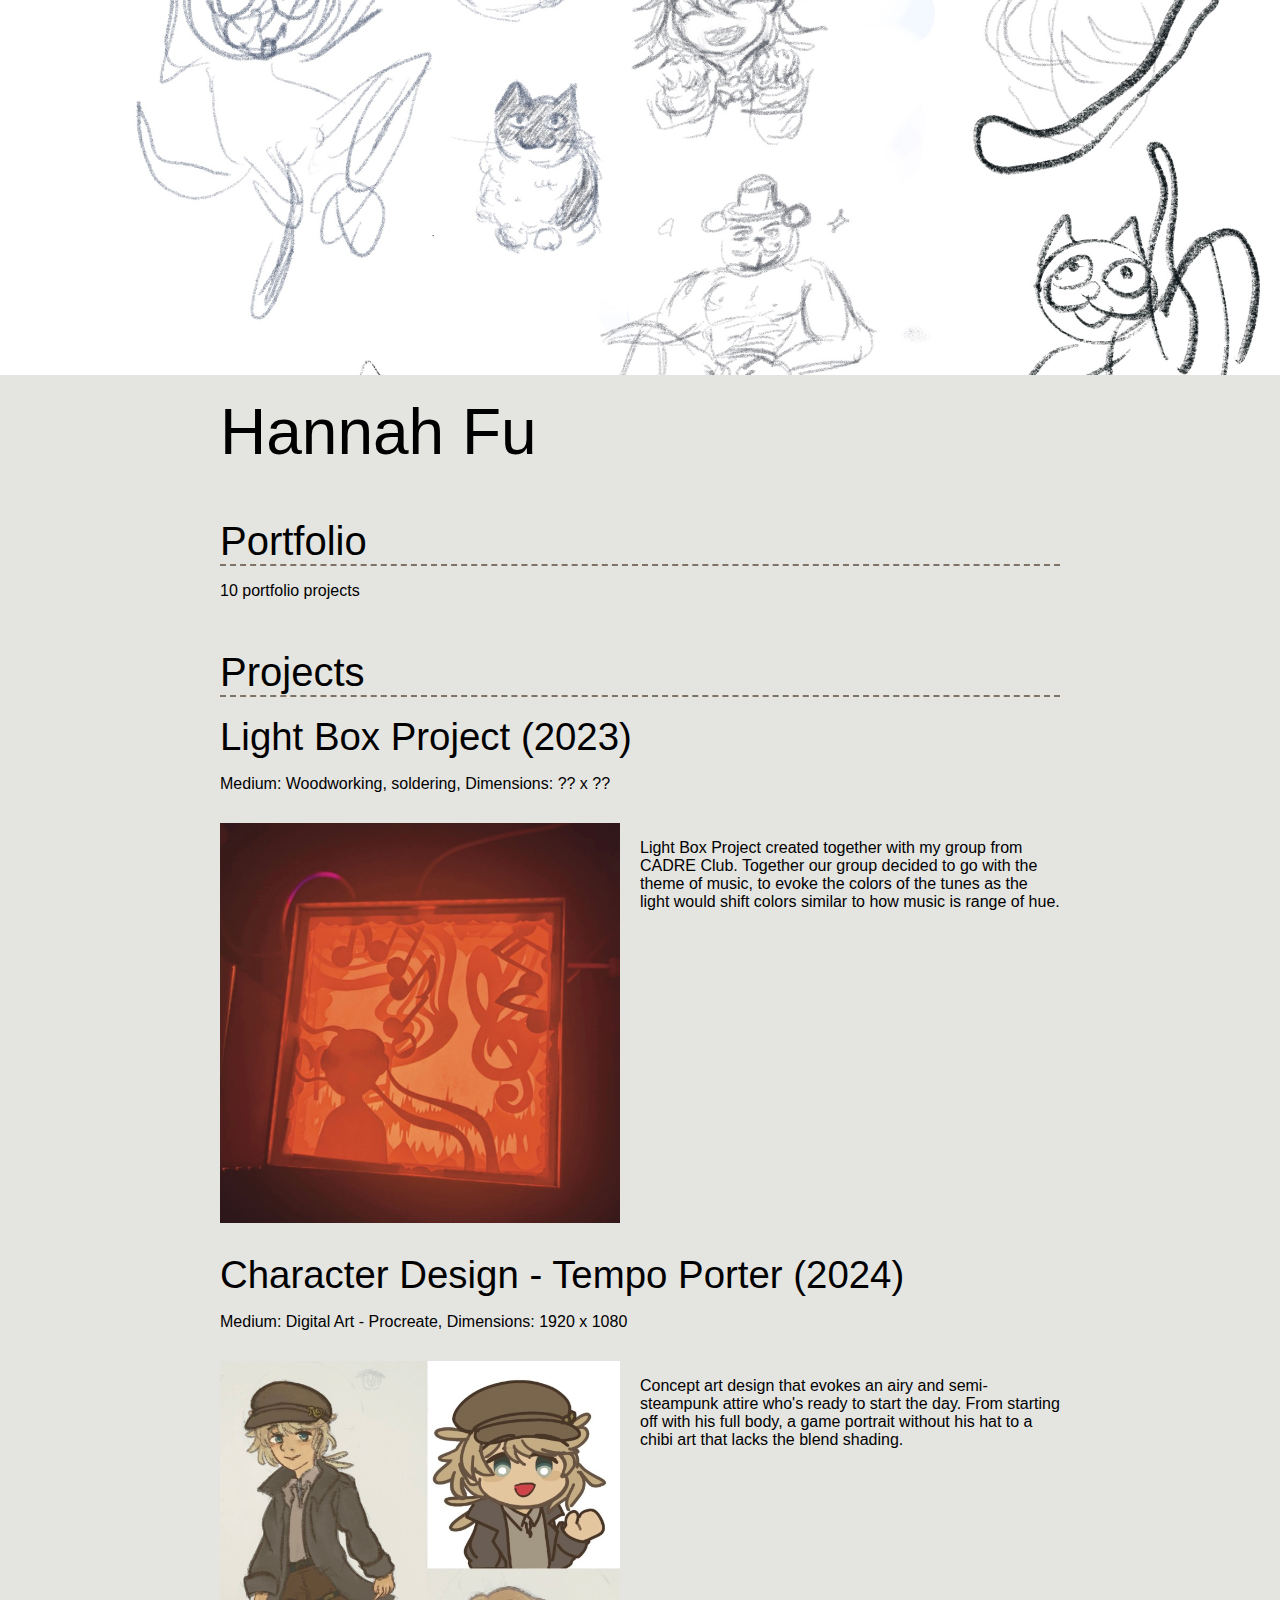
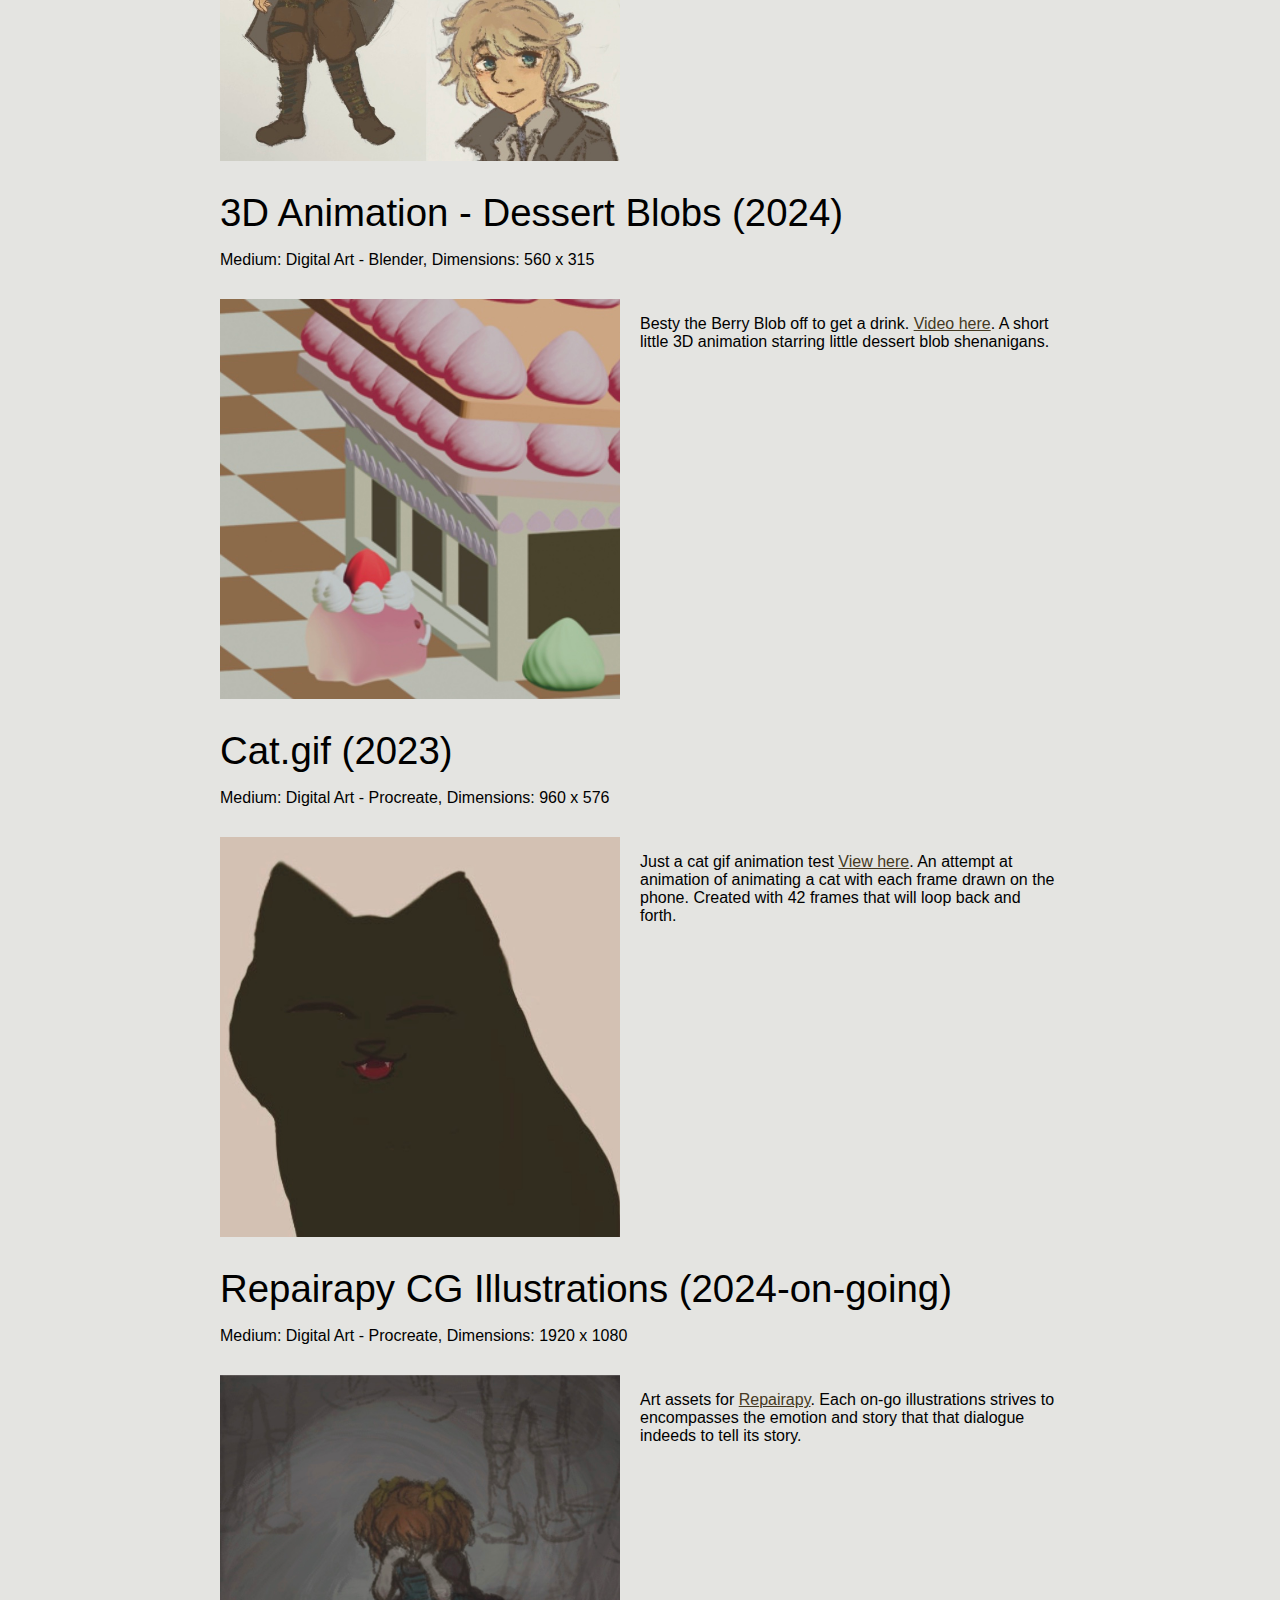
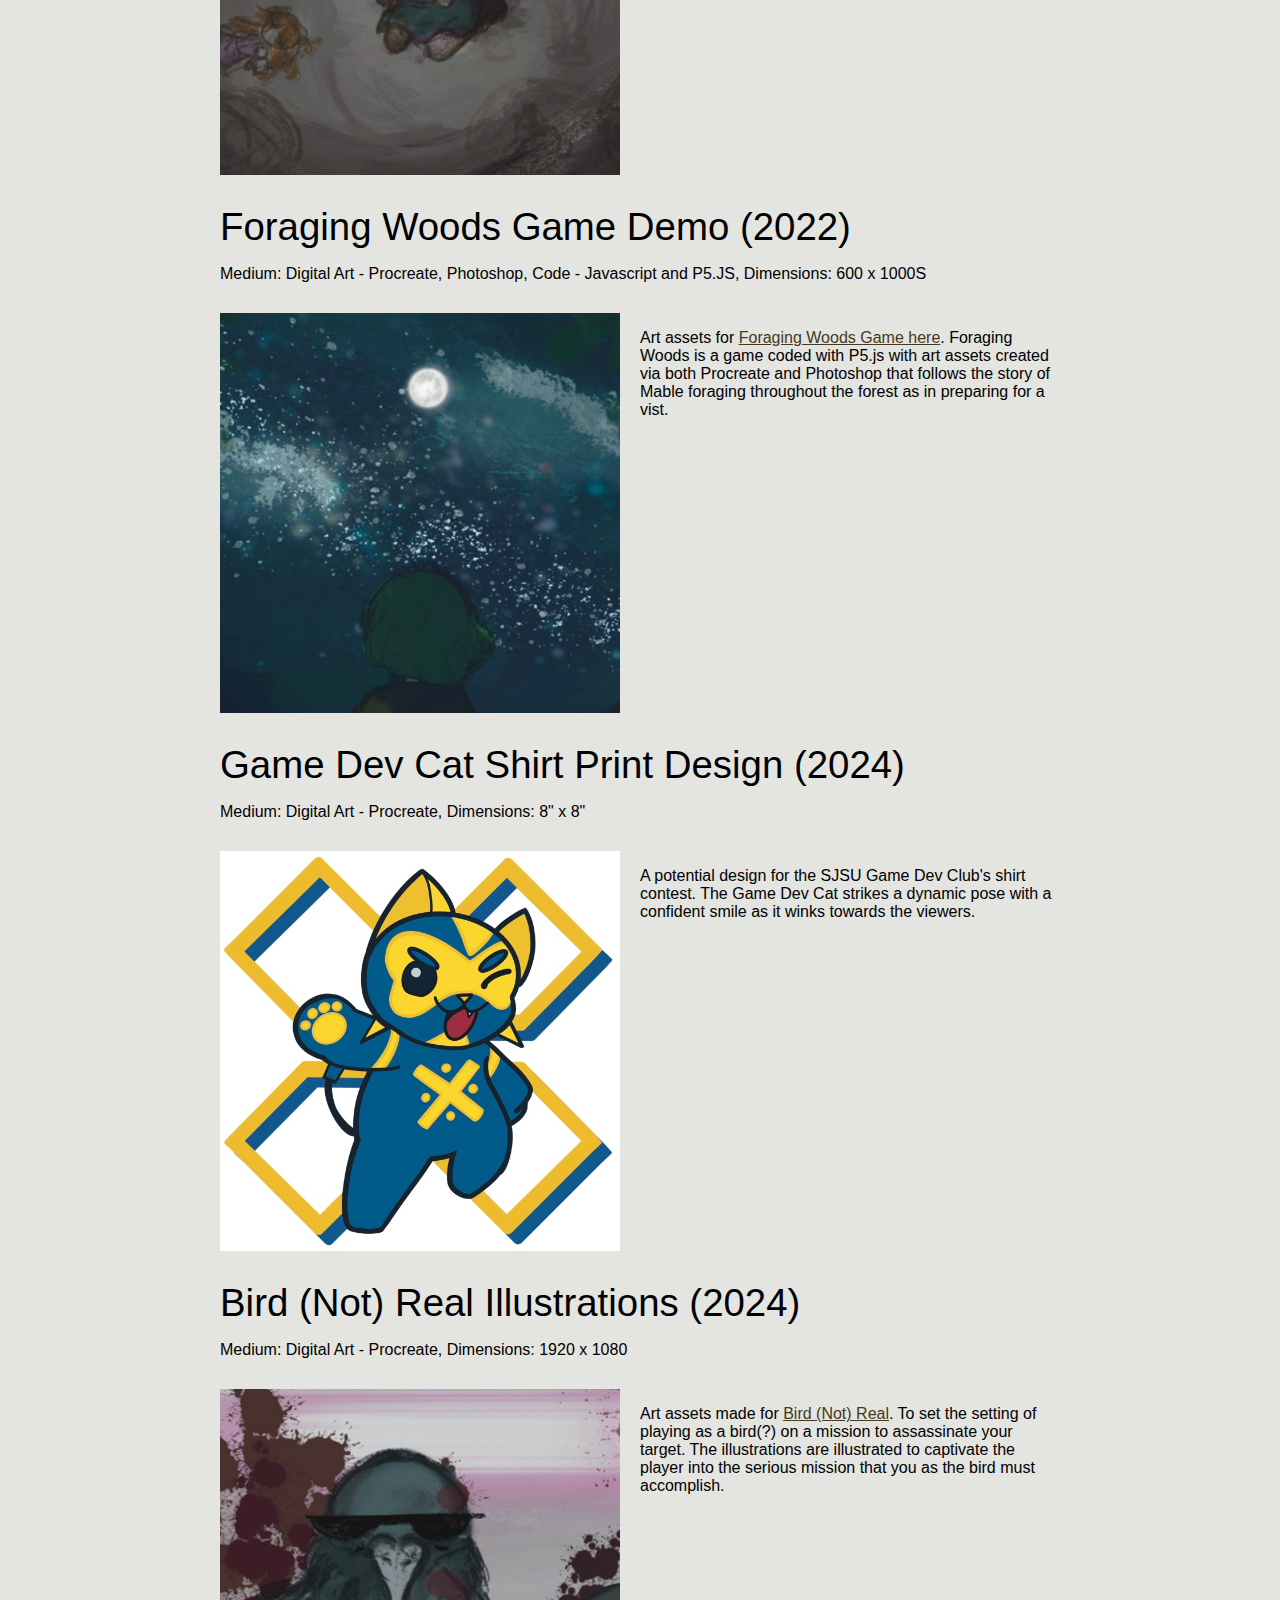
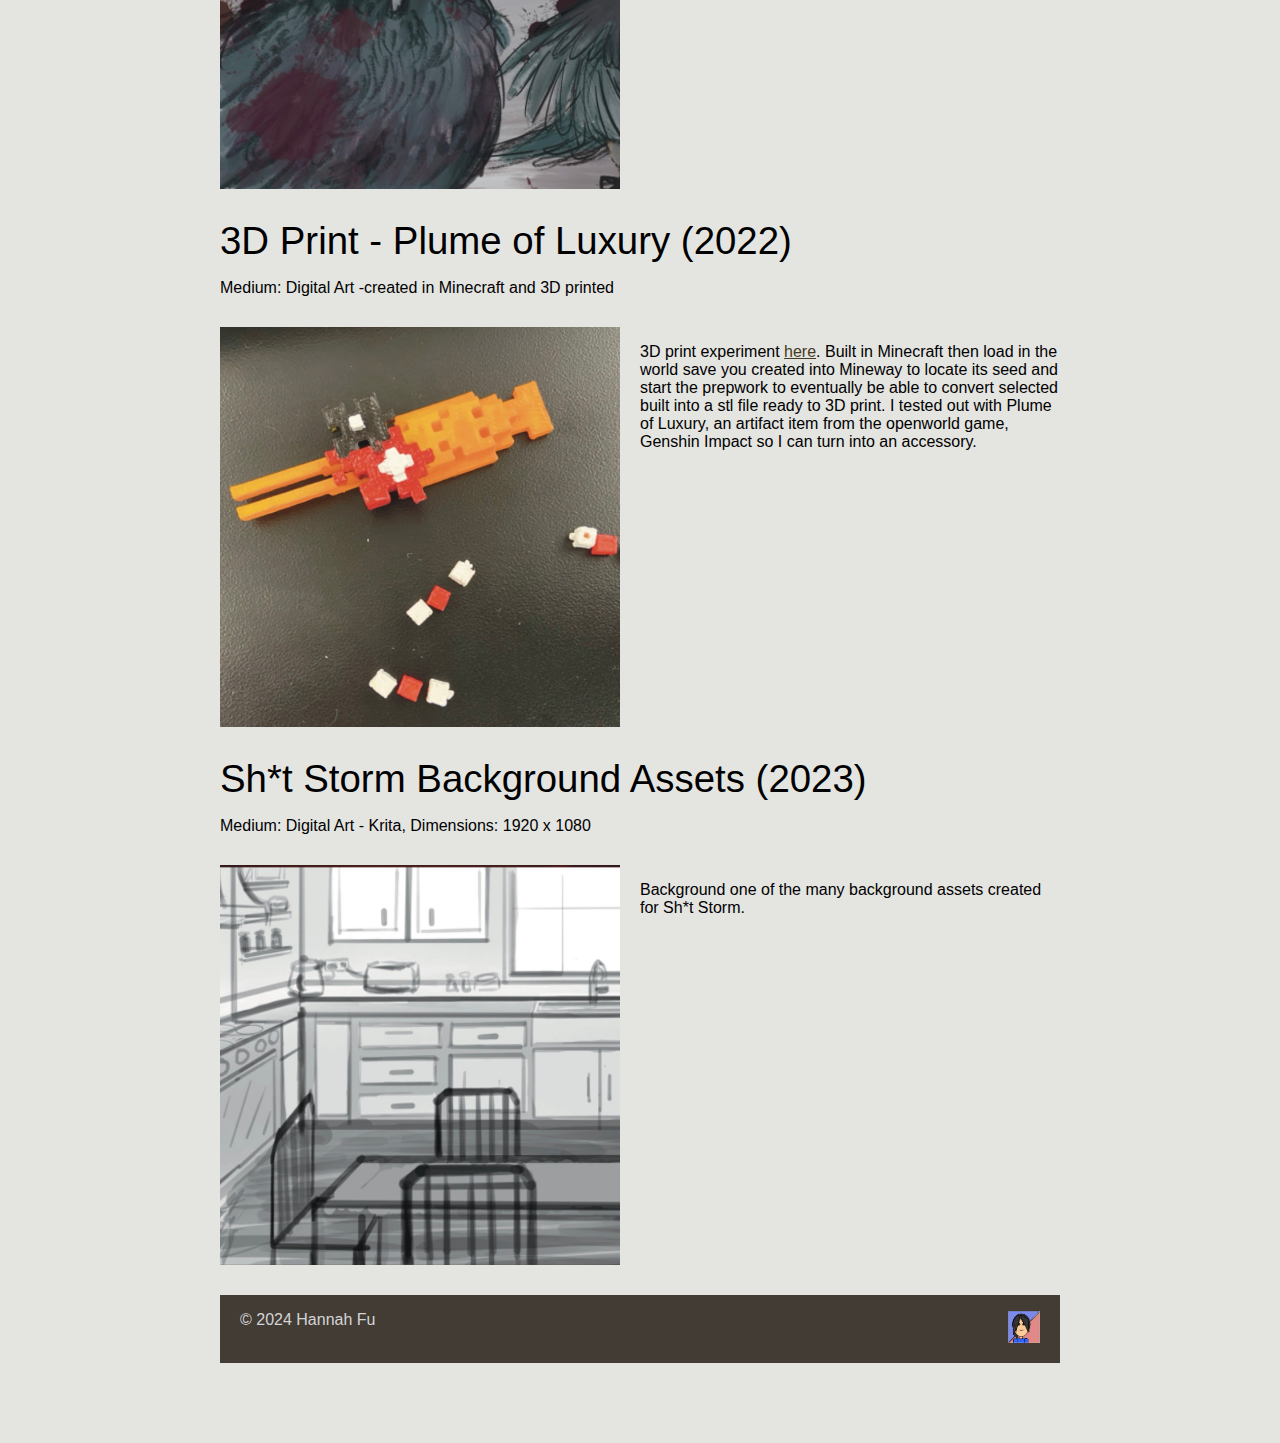
<file: portfolio-10/index.html>
<!DOCTYPE html>
<html lang="en">
  <head>
    <meta charset="UTF-8">
    <meta name="viewport" content="width=device-width, initial-scale=1.0">
    <title>Portfolio | Hannah Fu, Fictional Space 2.0 Portfolio</title>
    <link rel="stylesheet" href="css/styles.css">
  </head>
  <body class="resume">
    <!-- //  INTRO  // -->
    <header>
      <div class="content-wrapper">
        <h1>Hannah Fu</h1>
      </div>
      <style>
          .column {
            flex: 30%;
            padding: 5px;
          }
          img {
            width: 100%;
          }
          .container {
            display: flex;
          }
      </style>
    </header>

    <main class="content-wrapper">
      <!-- //  PROFILE  // -->
      <section class="resume-section">
        <h2>Portfolio</h2>
        <p> 10 portfolio projects </p>
      
      </section>

      <!-- //  PROJECTS  // -->
      <section class="resume-section">
        <h2>Projects</h2>
        <br>
        <h3>Light Box Project (2023)</h3>
        <p>Medium: Woodworking, soldering, Dimensions: ?? x ??</p>

        <section class="project-item">
          <img src="images/light-box.jpg" 
              srcset="images/light-box.jpg 2x" 
              alt="Bird (Not) Real Starting Screen">
          <p>Light Box Project created together with my group from CADRE Club. 
            Together our group decided to go with the theme of music, to evoke
            the colors of the tunes as the light would shift colors similar to how
            music is range of hue.
          </p>
        </section>

        <h3>Character Design - Tempo Porter (2024)</h3>
        <p>Medium: Digital Art - Procreate, Dimensions: 1920 x 1080</p>

        <section class="project-item">
          <img src="images/chara-design.jpg" 
              srcset="images/chara-design.jpg 2x" 
              alt="Bird (Not) Real Starting Screen">
          <p>Concept art design that evokes an airy and semi-steampunk attire 
            who's ready to start the day. From starting off with his full body, 
            a game portrait without his hat to a chibi art that lacks the blend shading.</p>
        </section>

        <h3>3D Animation - Dessert Blobs (2024)</h3>
        <p>Medium: Digital Art - Blender, Dimensions: 560 x 315</p>

        <section class="project-item">
          <img src="images/3d-animation.jpg" 
              srcset="images/3d-animation.jpg 2x" 
              alt="Bird (Not) Real Starting Screen">
          <p>Besty the Berry Blob off to get a drink. 
            <a href="https://www.youtube.com/watch?v=YRaXdf_LbHo" target="_blank">Video here</a>.
          A short little 3D animation starring little dessert blob shenanigans.
          </p>
        </section>
        
        <h3>Cat.gif (2023)</h3>
        <p> Medium: Digital Art - Procreate, Dimensions: 960 x 576</p>

        <section class="project-item">
          <img src="images/cat-gif.jpg" 
              srcset="images/cat-gif.jpg 2x" 
              alt="Bird (Not) Real Starting Screen">
          <p>Just a cat gif animation test
             <a href="https://fictionalspace.github.io/Portfolio/catgif.html" target="_blank">View here</a>.
            An attempt at animation of animating a cat with each frame drawn on the phone.
            Created with 42 frames that will loop back and forth.</p>
        </section>

        <h3>Repairapy CG Illustrations (2024-on-going)</h3>
        <p> Medium: Digital Art - Procreate, Dimensions: 1920 x 1080</p>

        <section class="project-item">
          <img src="images/repairapy.jpg" 
              srcset="images/repairapy.jpg 2x" 
              alt="Bird (Not) Real Starting Screen">
          <p>Art assets for <a href="https://puntasticsadness.itch.io/repairapy" target="_blank">Repairapy</a>.
          Each on-go illustrations strives to encompasses the emotion and story that that dialogue indeeds
          to tell its story.</p>
        </section>

        <h3>Foraging Woods Game Demo (2022)</h3>
        <p> Medium: Digital Art - Procreate, Photoshop, Code - Javascript and P5.JS, Dimensions: 600 x 1000S</p>

        <section class="project-item">
          <img src="images/fwg.jpg" 
              srcset="images/fwg.jpg 2x" 
              alt="Bird (Not) Real Starting Screen">
          <p>Art assets for <a href="https://fictionalspace.github.io/Portfolio/final.html" target="_blank">Foraging Woods Game here</a>.
          Foraging Woods is a game coded with P5.js with art assets created via both Procreate and Photoshop
          that follows the story of Mable foraging throughout the forest as in preparing for a vist.</p>
        </section>

        <h3>Game Dev Cat Shirt Print Design (2024)</h3>
        <p>Medium: Digital Art - Procreate, Dimensions: 8" x 8"</p>

        <section class="project-item">
          <img src="images/gd-cat.jpg" 
              srcset="images/gd-cat.jpg 2x" 
              alt="Bird (Not) Real Starting Screen">
          <p>A potential design for the SJSU Game Dev Club's shirt contest. The Game Dev Cat strikes a dynamic
            pose with a confident smile as it winks towards the viewers.
          </p>
        </section>

        <h3>Bird (Not) Real Illustrations (2024)</h3>
        <p>Medium: Digital Art - Procreate, Dimensions: 1920 x 1080</p>

        <section class="project-item">
          <img src="images/bnr.jpg" 
              srcset="images/bnr.jpg 2x" 
              alt="Bird (Not) Real Starting Screen">
          <p>Art assets made for <a href="https://andrej-rivera.itch.io/bird-not-real" target="_blank">Bird (Not) Real</a>.
            To set the setting of playing as a bird(?) on a mission to assassinate your target. The illustrations
            are illustrated to captivate the player into the serious mission that you as the bird must accomplish.</p>
        </section>

        <h3>3D Print - Plume of Luxury (2022)</h3>
        <p>Medium: Digital Art -created in Minecraft and 3D printed</p>

        <section class="project-item">
          <img src="images/3d-print.jpg" 
              srcset="images/3d-print.jpg 2x" 
              alt="Bird (Not) Real Starting Screen">
          <p>3D print experiment 
            <a href="https://fictionalspace.github.io/Portfolio/3Dart.html" target="_blank"> here</a>.
          Built in Minecraft then load in the world save you created into Mineway to locate its seed and start the 
          prepwork to eventually be able to convert selected built into a stl file ready to 3D print. I tested out
          with Plume of Luxury, an artifact item from the openworld game, Genshin Impact so I can turn into an
          accessory.</p>
        </section>

        <h3>Sh*t Storm Background Assets (2023)</h3>
        <p>Medium: Digital Art - Krita, Dimensions: 1920 x 1080</p>

        <section class="project-item">
          <img src="images/ssg.jpg" 
              srcset="images/ssg.jpg 2x" 
              alt="Bird (Not) Real Starting Screen">
          <p>Background one of the many background assets created for Sh*t Storm.</p>
        </section>

      
    <!-- //  FOOTER INFO, SOCIAL MEDIA  // -->
    <footer>
      <p>© 2024 Hannah Fu </p>

      <ul class="socials">
        <li>
          <a href="https://fictionalspace.github.io/Portfolio/index.html" target="_blank"><img src="images/old-portfolio.JPG" alt="Old Portfolio"></a>
        </li>
      </ul>
    </footer>
  </body>
</html>
</file>
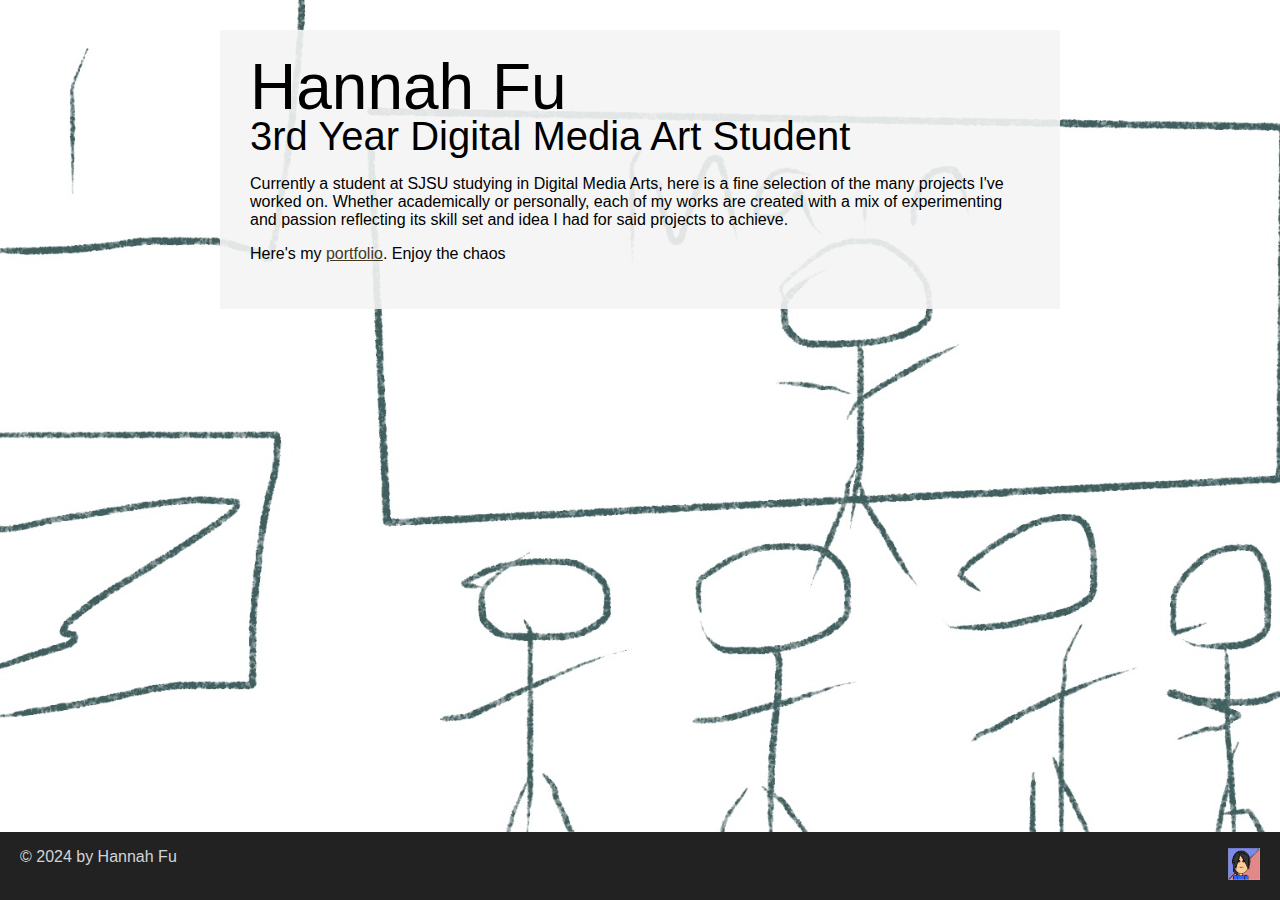
<file: portfolio-site/index.html>
<!DOCTYPE html>
<html lang="en">
  <head>
    <meta charset="UTF-8">
    <meta name="viewport" content="width=device-width, initial-scale=1.0">
    <title>Hannah Fu, Fictional Space 2.0 Portfolio</title>
    <link rel="stylesheet" href="css/styles.css">
  </head>
  <body class="home">
    <!-- //  INTRO  // -->
    <div class="content-wrapper">
      <div class="content-bg">
      <header>
        <!-- Start content edits below this line. -->
        <h1>Hannah Fu</h1>
        <h2>3rd Year Digital Media Art Student</h2>

        <!-- End content edits here. -->
      </header>

      <!-- //  ABOUT ME  // -->
        <main>
          <p>Currently a student at SJSU studying in Digital Media Arts, here is a fine selection of the many projects I've worked on. Whether 
              academically or personally, each of my works are created with a mix of experimenting and passion reflecting its skill set and idea
              I had for said projects to achieve. 
          <p>Here's my <a href="portfolio.html"> portfolio</a>. Enjoy the chaos</p>
        </main>
      </div>
    </div>
    <!-- //  FOOTER INFO, SOCIAL MEDIA  // -->
    <footer>
      <p>© 2024 by Hannah Fu</p>

      <ul class="socials">
        <li>
          <a href="https://fictionalspace.github.io/Portfolio/index.html" target="_blank"><img src="images/old-portfolio.JPG" alt="Old Portfolio"></a>
        </li>
      </ul>
    </footer>
  </body>
</html>
</file>
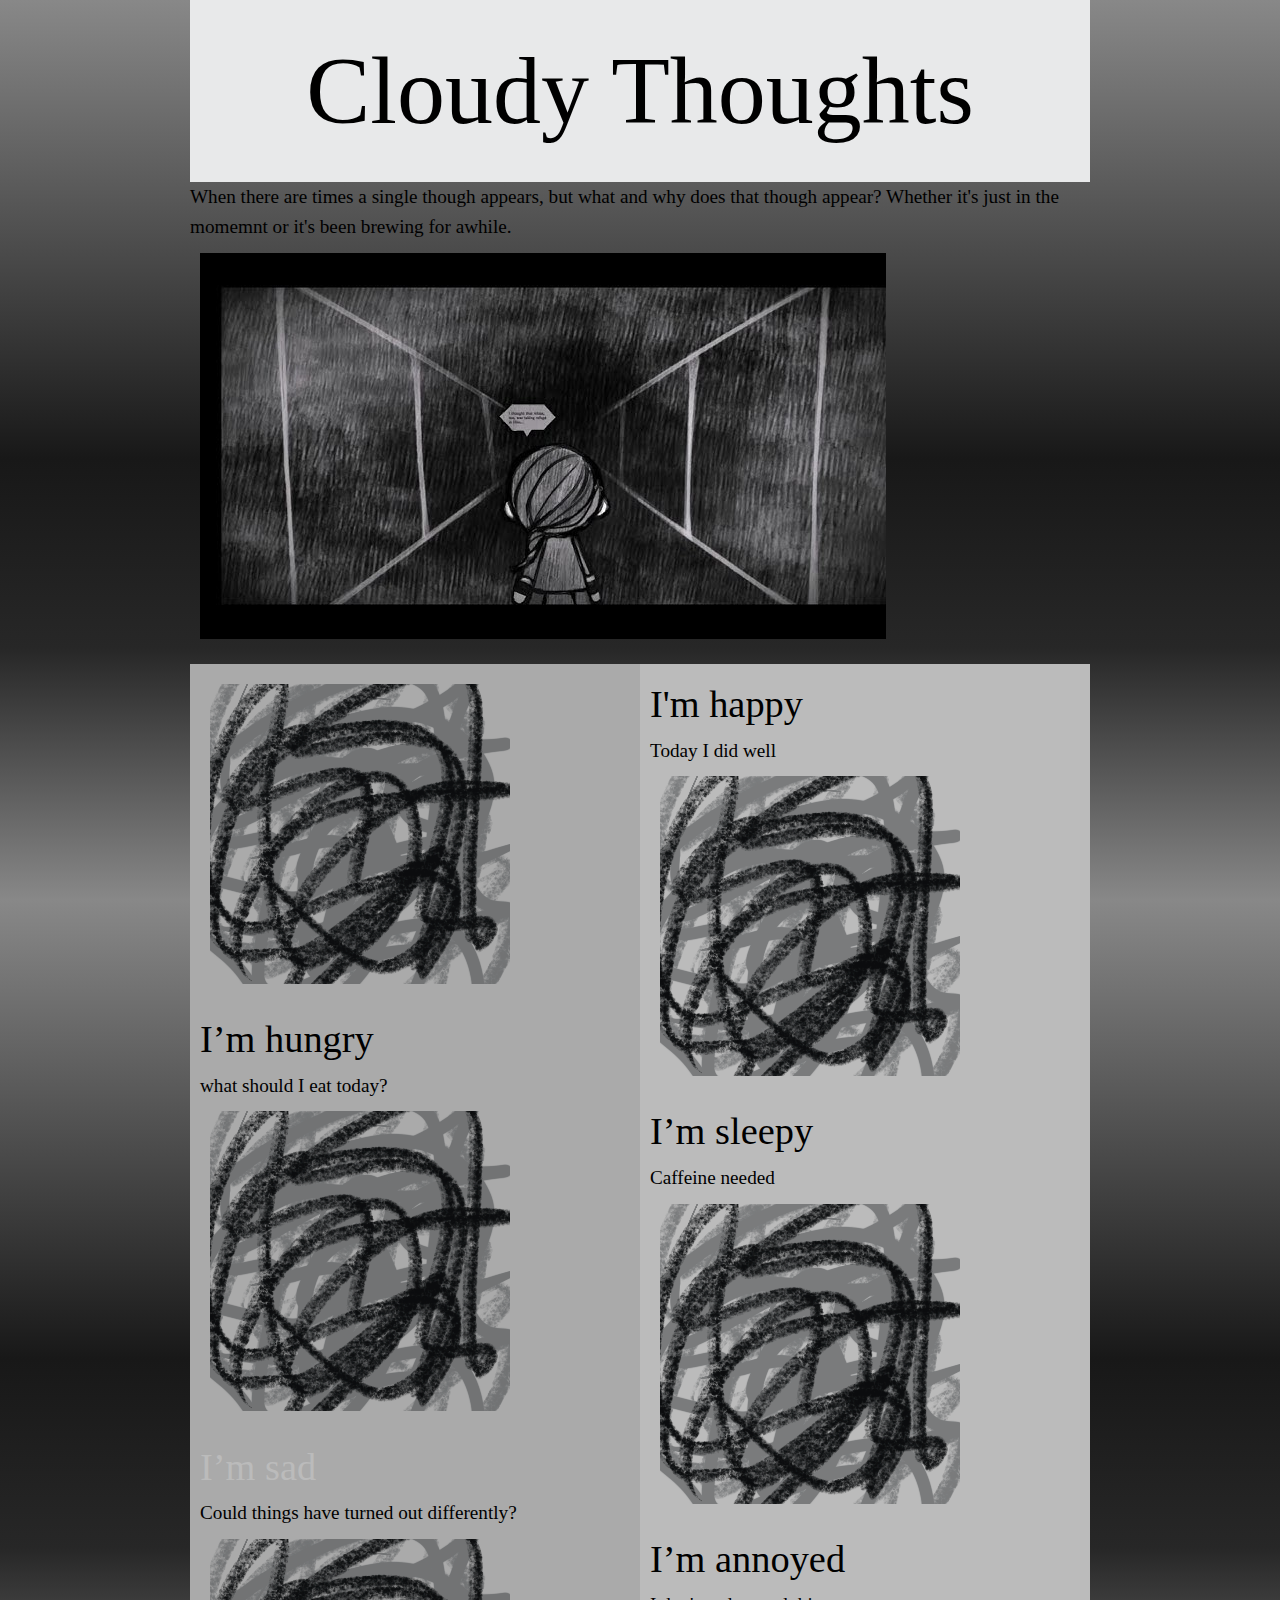
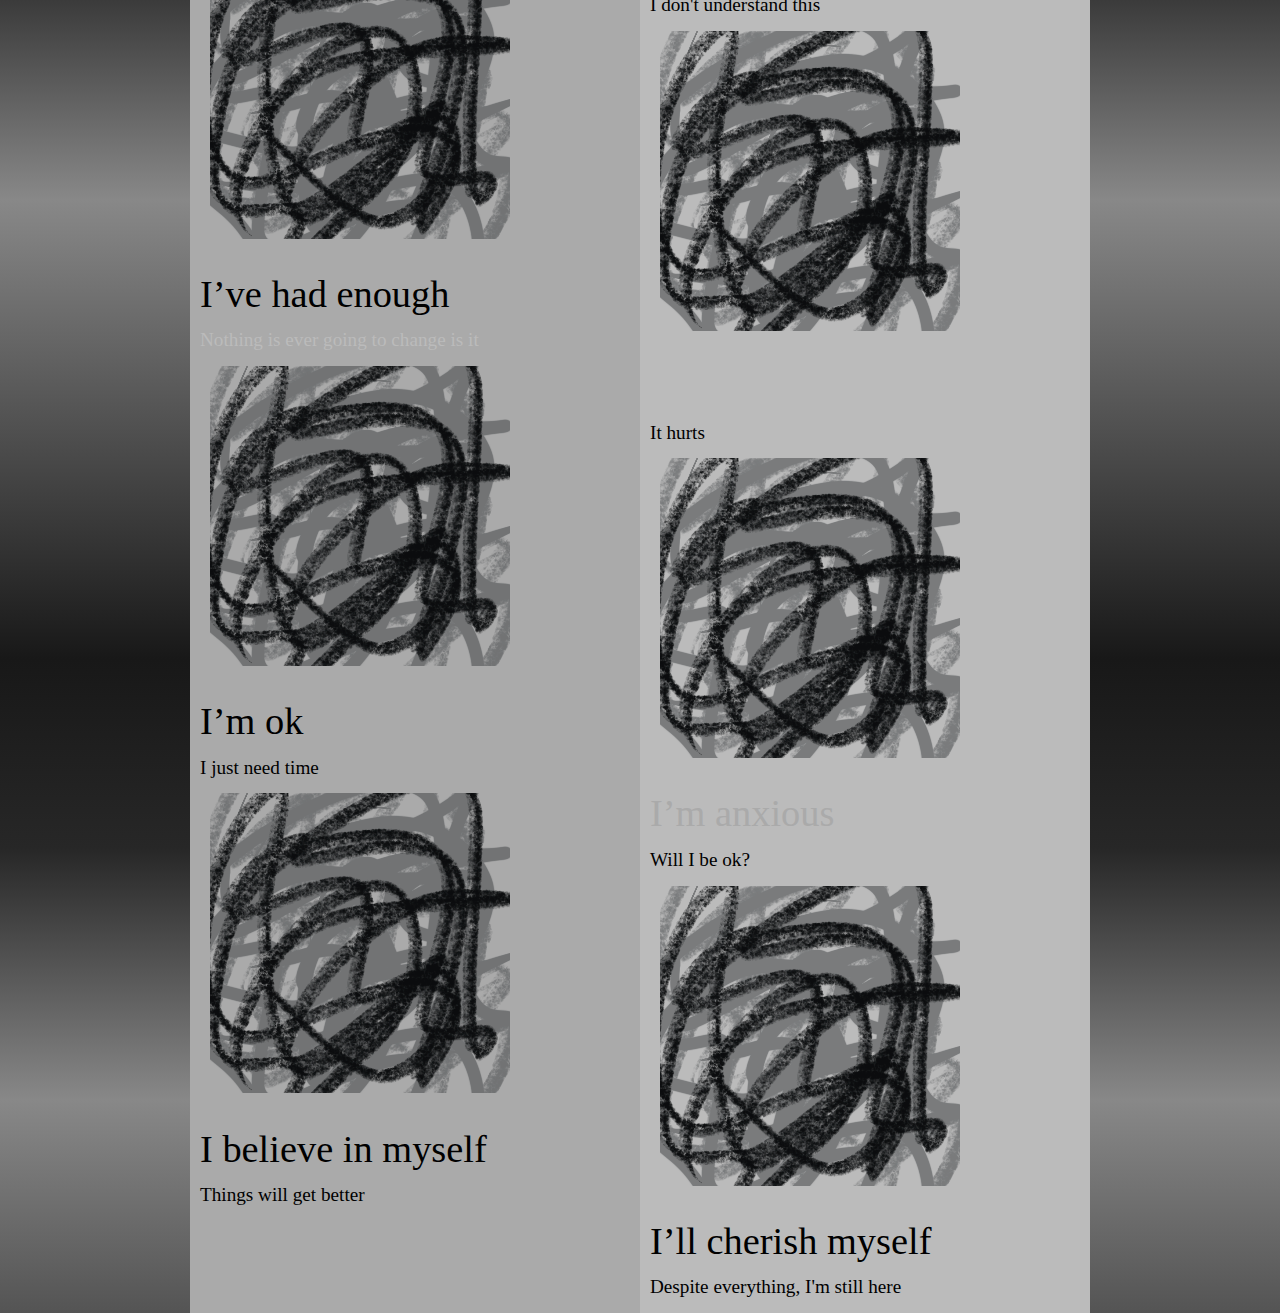
<file: project-2/index.html>
<!DOCTYPE html>
<html lang="en">
<head>
    <meta charset="UTF-8">
    <meta name="viewport" content="width=device-width, initial-scale=1.0">
    <title>Cloudy Thoughs</title>
    <link rel="stylesheet" href="css/style.css">
</head>
<body class = "start">
    <header>
        <h1 id="page-title">Cloudy Thoughts</h1>
    </header>
    <!-- https://www.sitepoint.com/scroll-based-animations-jquery-css3/ -->
<p>
    When there are times a single though appears, but what and why does that though appear?
    Whether it's just in the momemnt or it's been brewing for awhile.
  </p>
  <main>
    <ul>
      <li>
        <img src="images/tunnel.jpg" alt="tunnel" >
        <span class="large">
            <img src="images/tunnel.jpg" class="large-image" alt="tunnel" >
        </span>
      </li>
    </ul>
  </main>


<div class="row">
  <div class="column" style="background-color:#aaa;">
    <li>
        <img src="images/unknown.png" alt="unknown">
      </li>
    <h2>I’m hungry</h2>
    <p>what should I eat today?</p>
    <li>
        <img src="images/unknown.png" alt="unknown" >
        <span class="dlarge">
           <img src="images/unknown.png" class="dlarge-image" alt="uknown" >
        </span>
      </li>
    <h2 style = "color:#bbb;" >I’m sad</h2>
    <p>Could things have turned out differently?</p>
    <li>
        <img src="images/unknown.png" alt="unknown" >
        <span class="large">
           <img src="images/unknown.png" class="large-image" alt="uknown" >
        </span>
      </li>
    <h2>I’ve had enough</h2>
    <p style = "color: #bbb;">Nothing is ever going to change is it</p>
    <li>
        <img src="images/unknown.png" alt="unknown" >
        <span class="large">
           <img src="images/unknown.png" class="large-image" alt="uknown" >
        </span>
      </li>
    <h2>I’m ok</h2>
    <p>I just need time</p>
    <li>
        <img src="images/unknown.png" alt="unknown" >
        <span class="large">
           <img src="images/unknown.png" class="large-image" alt="uknown" >
        </span>
      </li>
    <h2>I believe in myself</h2>
    <p>Things will get better</p>
  </div>




  <div class="column" style="background-color:#bbb;">
    <h2>I'm happy</h2>
    <p>Today I did well</p>
      <li>
        <img src="images/unknown.png" alt="unknown" >
      </li>
      <h2>I’m sleepy</h2>
      <p>Caffeine needed</p>
      
      <li>
        <img src="images/unknown.png" alt="unknown" >
        <span class="large">
           <img src="images/unknown.png" class="large-image" alt="uknown" >
        </span>
      </li>
      <h2>I’m annoyed</h2>
      <p>I don't understand this</p>
      <li>
        <img src="images/unknown.png" alt="unknown" >
        <span class="large">
           <img src="images/unknown.png" class="large-image" alt="uknown" >
        </span>
      </li>
      <h2 style = "color:#bbb;" data-hover="I'm in pain">I’m in pain</h2>
      <p>It hurts</p>
      <li>
        <img src="images/unknown.png" alt="unknown" >
        <span class="large">
           <img src="images/unknown.png" class="large-image" alt="uknown" >
        </span>
      </li>
      <h2 style = "color: #aaa;">I’m anxious</h2>
      <p> Will I be ok?</p>
      <li>
        <img src="images/unknown.png" alt="unknown" >
        <span class="large">
           <img src="images/unknown.png" class="large-image" alt="uknown" >
        </span>
      </li>
      <h2>I’ll cherish myself</h2>
      <p>Despite everything, I'm still here</p>
  </div>
</div>

  
    <script src="js/main.js"></script>
</body>
</html>
</file>
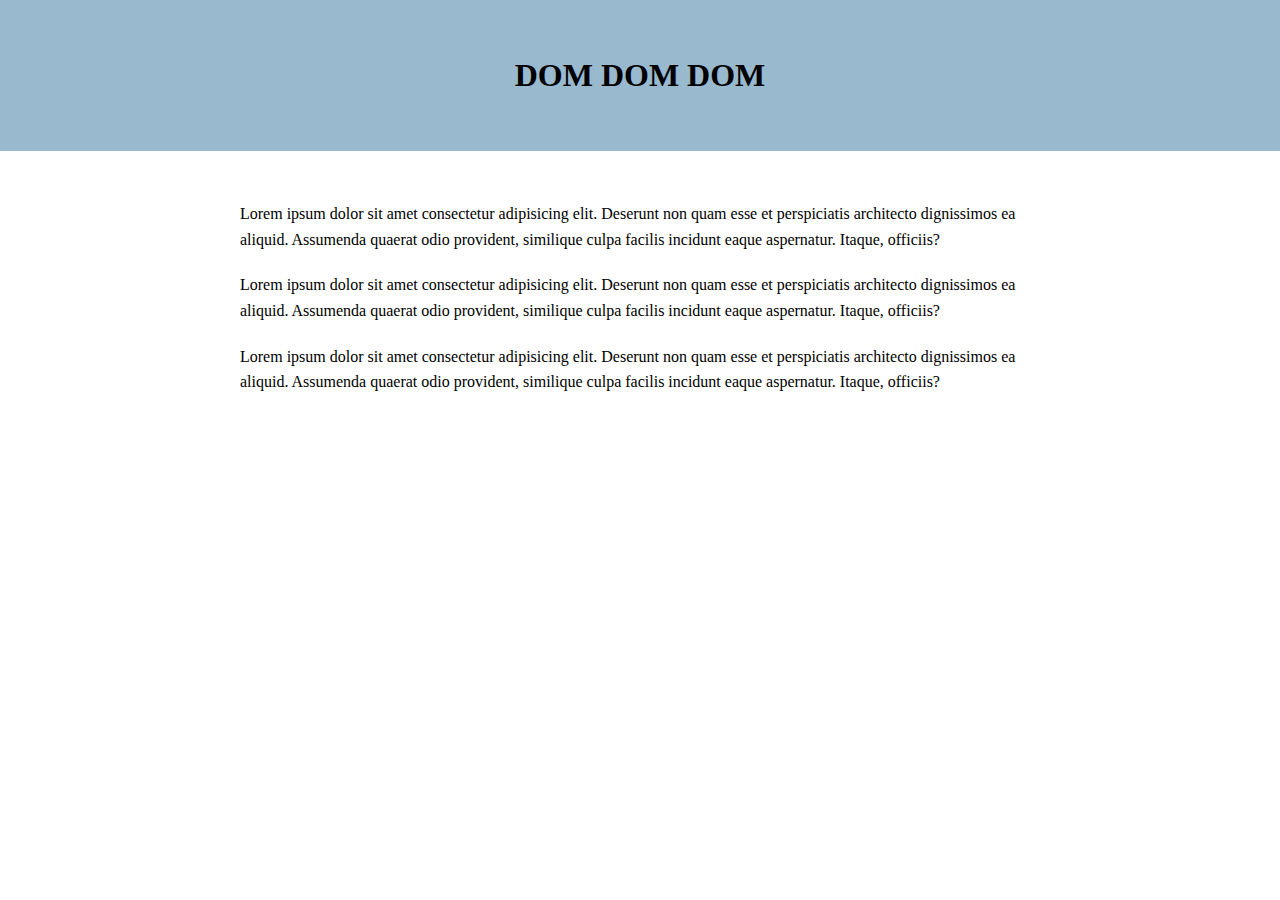
<file: class-exercises/dom/index.html>
<!DOCTYPE html>
<html lang="en">
<head>
    <meta charset="UTF-8">
    <meta name="viewport" content="width=device-width, initial-scale=1.0">
    <title>DOM Javascirpt Tutorial</title>
    <link rel="stylesheet" href="css/style.css">
</head>
<body>
    <header>
        <h1 id="page-title">DOM DOM DOM</h1>
    </header>
    <main>
        <p class="text-block">Lorem ipsum dolor sit amet consectetur adipisicing elit. 
           Deserunt non quam esse et perspiciatis architecto dignissimos 
           ea aliquid. Assumenda quaerat odio provident, similique culpa 
           facilis incidunt eaque aspernatur. Itaque, officiis?</p>
        <p class="text-block">Lorem ipsum dolor sit amet consectetur adipisicing elit. 
            Deserunt non quam esse et perspiciatis architecto dignissimos 
            ea aliquid. Assumenda quaerat odio provident, similique culpa 
            facilis incidunt eaque aspernatur. Itaque, officiis?</p>
        <p class="text-block">Lorem ipsum dolor sit amet consectetur adipisicing elit. 
            Deserunt non quam esse et perspiciatis architecto dignissimos 
            ea aliquid. Assumenda quaerat odio provident, similique culpa 
            facilis incidunt eaque aspernatur. Itaque, officiis?</p>
    </main>
    <script src="js/main.js"></script>
</body>
</html>
</file>
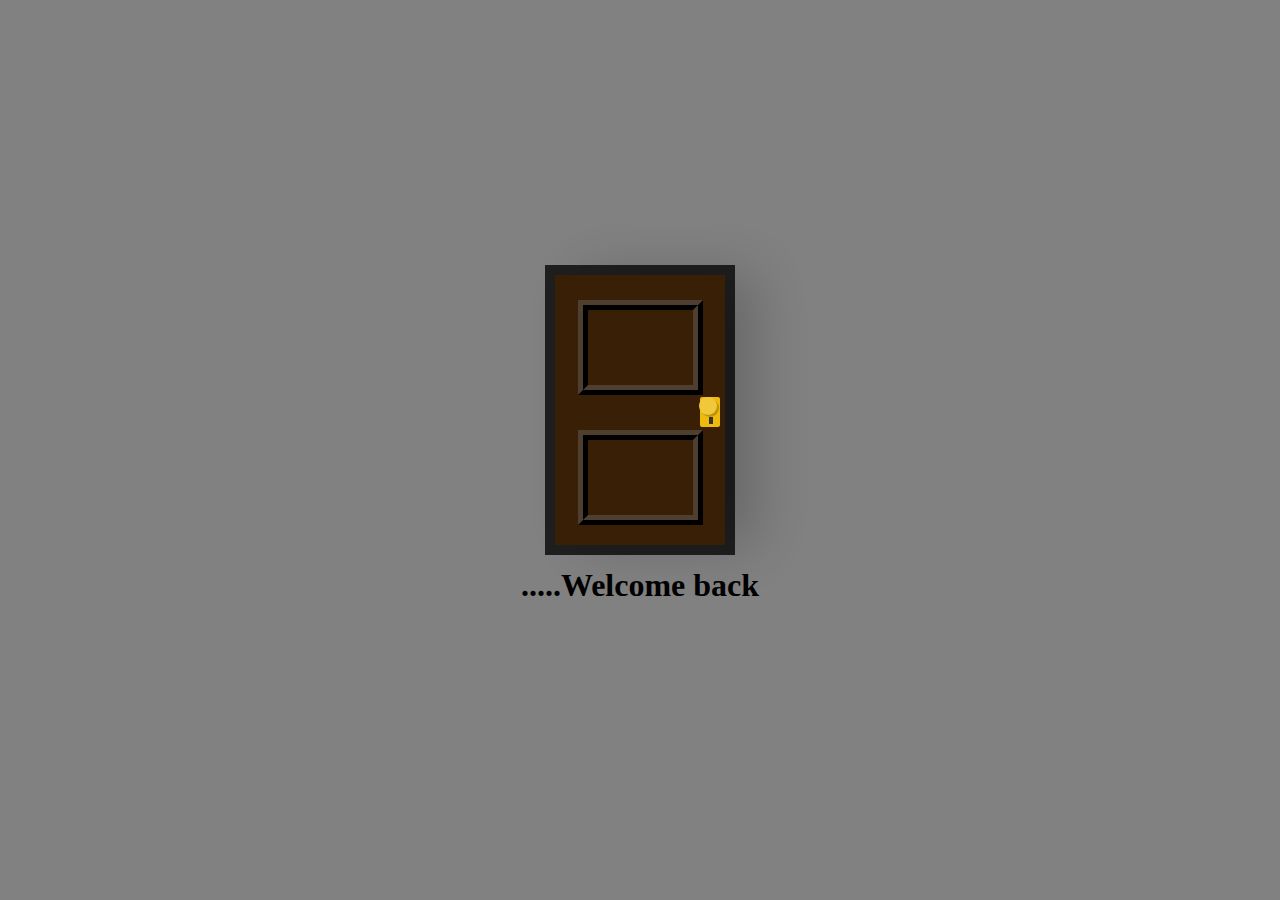
<file: final-memo/three-00-starter/index.html>
<!DOCTYPE html>
<html lang="en">
<head>
    <meta charset="UTF-8">
    <meta name="viewport" content="width=device-width, initial-scale=1.0">
    <title>Three.js Starter File</title>
    <link rel="stylesheet" href="css/style.css">

    <!-- use an import map to link to the Three.js CDN -->
    <script type="importmap">
      {
        "imports": {
          "three": "https://unpkg.com/three@0.162.0/build/three.module.js",
          "three/addons/": "https://unpkg.com/three@0.162.0/examples/jsm/"
        }
      }
    </script>

    <!-- Link to your Javascript file as a type="module", this will execute the file after the HTML is loaded -->
    <!-- <script type="module" src="js/start.js"></script> -->
    
</head>


<body>

 <!-- <header>
    <p>Starter file from <a href="https://threejs.org/docs/#manual/en/introduction/Creating-a-scene">Three.js documentation</a></p>
    <p>Three.js library is imported via a <a href="https://threejs.org/docs/#manual/en/introduction/Installation">CDN</a></p>
</header> -->

  <a href="room.html" rel="noopener noreferrer">
    <div class="door">
        <div class="door-front">
            <div class="knob"></div>
        </div>
        <div class="door-back"></div>
    </div>
</a>
<h1>.....Welcome back</h1>
</body>
</html>
</file>
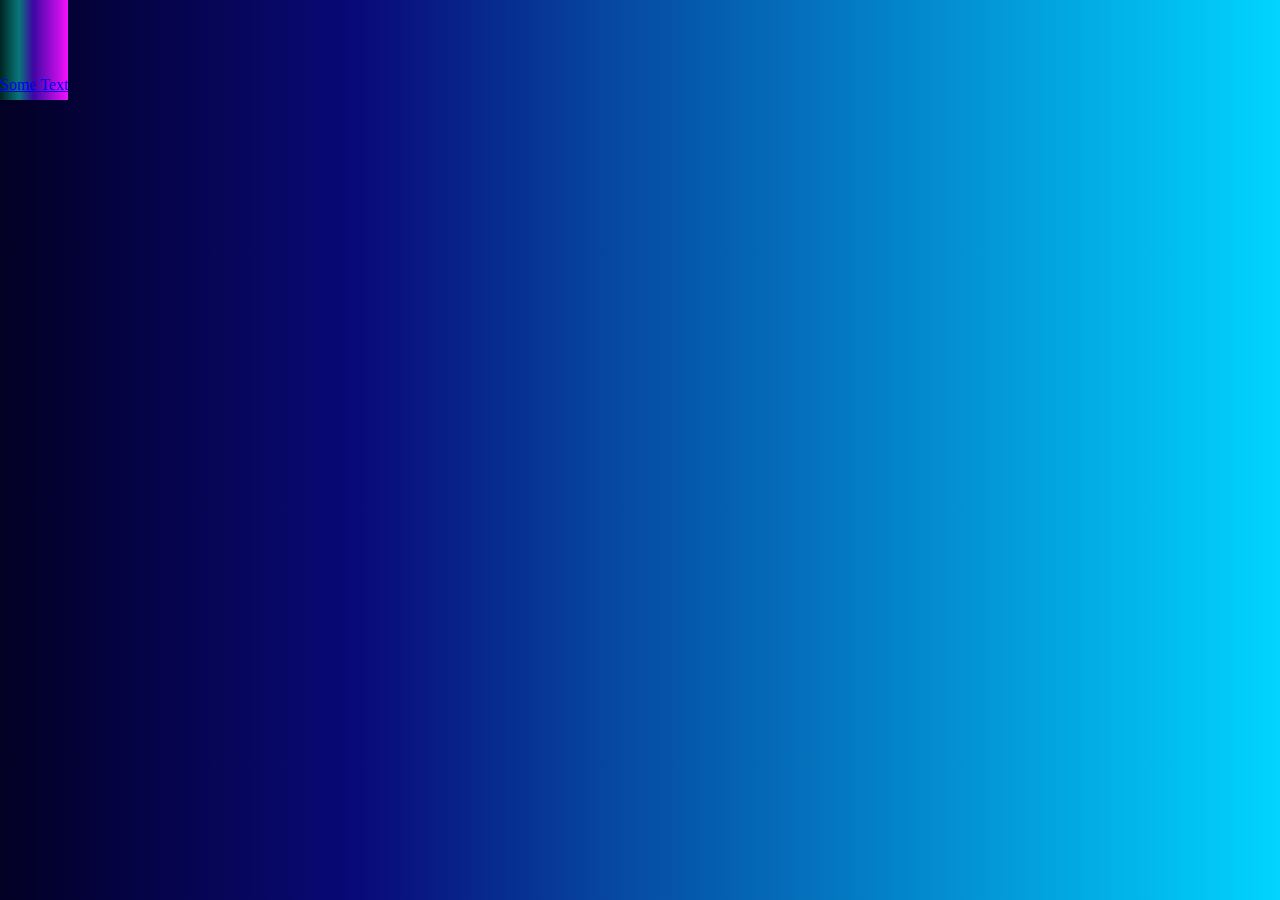
<file: class-exercises/css-animations/css/index.html>
<!DOCTYPE html>
<html lang="en">
<head>
    <meta charset="UTF-8">
    <meta name="viewport" content="width=device-width, initial-scale=1.0">
    <title>Document</title>
    <link rel="stylesheet" href="style.css">
</head>
<body>
    <a href="#" class="button">Some Text</a>
</body>
</html>
</file>
<file: portfolio-10/css/styles.css>
/*
COLOR PALETTE

Dark green    #3c8453
Sandy beige   #bcaa96
Dark gray     #222222
Light gray    #d3d4d6
Off-white     #f6f6f6
*/

/* GLOBAL STYLES 
------------------------------------*/
/* 
  https://www.paulirish.com/2012/box-sizing-border-box-ftw/
*/
html {
    box-sizing: border-box;
}
*, *:before, *:after {
    box-sizing: inherit;
}

html, body {
    height: 100%;
}
body {
    background: #e4e4e1; 
    margin: 0;
    font-family: helvetica;
}
h1, h2, h3 {
    font-family: 'Helvetica', cursive;
    font-weight: 400;
    margin: 0;
}
h1 {
    font-size: 4rem;
    line-height: 0.85;
}
h2 {
    font-size: 2.5rem;
}
h3 {
    font-size: 2.4rem;
}

/* links */
a {
    color: #453922;
}
a:hover {
    color: #bcaa96;
    text-decoration: none;
}
footer a {
    color: #bcaa96;
}
footer a:hover {
    color: #3c8453;
}
.btn {
    background: #828e86;
    color: #f6f6f6;
    text-decoration: none;
    text-transform: uppercase;
    font-size: 1.2rem;
    display: inline-block;
    padding: 7px;
    letter-spacing: 0.1em;
    line-height: 1;
    border-radius: 4px;
}

.content-wrapper {
    margin: 0 auto;
    padding: 30px;
    max-width: 900px;
}


/* HOME
------------------------------------*/
.home {
    background: url(../images/concept.jpg) no-repeat;
    background-size: cover;
    display: flex;
    flex-direction: column;
}
.home .content-wrapper {
    flex: 1 0 auto;
}
.content-bg {
    background: rgba(211, 202, 188, 0.9);
    padding: 30px;
}

/* PORTFOLIO
------------------------------------*/
.resume header::before {
    background: url(../images/doodles.jpg) center;
    background-size: cover;
    content: "";
    display: block;
    height: 375px;
}

.resume-section {
    margin-bottom: 50px;
}
.resume-section h2 {
    border-bottom: 2px dashed #7f7367;
}

@media screen and (max-width: 500px){
    .resume header::before {
        height: 200px;
    }
    h1 {
        font-size: 5rem;
    }
    h2 {
        font-size: 2.6rem;
    }
}


/* Profile
------------------------------------*/
.project-item {
    display: flow-root;
    margin: 30px 0;
}
.project-item img {
    width: 400px;
    float: left;
    margin-right: 20px;
}

/* Projects
------------------------------------*/

/* Work Experience
------------------------------------*/
.work-item {
    display: grid;
    grid-template-columns: 300px 1fr;
    column-gap: 20px;
}

/* Education
------------------------------------*/


/* FOOTER
------------------------------------*/
footer {
    background: #433c35;
    color: #d3d4d6;
    display: flex;
    justify-content: space-between;
    padding: 0 20px;
}
.socials {
    list-style-type: none;
    padding: 0;
}
.socials li {
    display: inline-block;
    margin-left: 10px;
}
.socials img {
    width: 32px;
}
.socials img:hover {
    opacity: 0.5;
}
</file>
<file: portfolio-site/css/styles.css>
/*
COLOR PALETTE

Dark green    #3c8453
Sandy beige   #bcaa96
Dark gray     #222222
Light gray    #d3d4d6
Off-white     #f6f6f6
*/

/* GLOBAL STYLES 
------------------------------------*/
/* 
  https://www.paulirish.com/2012/box-sizing-border-box-ftw/
*/
html {
    box-sizing: border-box;
}
*, *:before, *:after {
    box-sizing: inherit;
}

html, body {
    height: 100%;
}
body {
    background: #e4e4e1; 
    margin: 0;
    font-family: helvetica;
}
h1, h2, h3 {
    font-family: 'Helvetica', cursive;
    font-weight: 400;
    margin: 0;
}
h1 {
    font-size: 4rem;
    line-height: 0.85;
}
h2 {
    font-size: 2.5rem;
}
h3 {
    font-size: 2.4rem;
}

/* links */
a {
    color: #453922;
}
a:hover {
    color: #bcaa96;
    text-decoration: none;
}
footer a {
    color: #bcaa96;
}
footer a:hover {
    color: #3c8453;
}
.btn {
    background: #828e86;
    color: #f6f6f6;
    text-decoration: none;
    text-transform: uppercase;
    font-size: 1.2rem;
    display: inline-block;
    padding: 7px;
    letter-spacing: 0.1em;
    line-height: 1;
    border-radius: 4px;
}

.content-wrapper {
    margin: 0 auto;
    padding: 30px;
    max-width: 900px;
}


/* HOME
------------------------------------*/
.home {
    background: url(../images/concept.jpg) no-repeat;
    background-size: cover;
    display: flex;
    flex-direction: column;
}
.home .content-wrapper {
    flex: 1 0 auto;
}
.content-bg {
    background: rgba(244, 244, 244, 0.9);
    padding: 30px;
}

/* PORTFOLIO
------------------------------------*/
.resume header::before {
    background: url(../images/doodles.jpg) center;
    background-size: cover;
    content: "";
    display: block;
    height: 375px;
}

.resume-section {
    margin-bottom: 50px;
}
.resume-section h2 {
    border-bottom: 2px dashed #d3d4d6;
}
.download-link {
    position: fixed;
    top: 5px;
    left: 5px;
}
@media screen and (max-width: 1200px){
    .download-link {
        position: absolute;
    }
}
@media screen and (max-width: 500px){
    .resume header::before {
        height: 200px;
    }
    h1 {
        font-size: 5rem;
    }
    h2 {
        font-size: 2.6rem;
    }
}


/* Profile
------------------------------------*/
.project-item {
    display: flow-root;
    margin: 30px 0;
}
.project-item img {
    width: 300px;
    float: left;
    margin-right: 20px;
}

/* Projects
------------------------------------*/

/* Work Experience
------------------------------------*/
.work-item {
    display: grid;
    grid-template-columns: 300px 1fr;
    column-gap: 20px;
}

/* Education
------------------------------------*/


/* FOOTER
------------------------------------*/
footer {
    background: #222;
    color: #d3d4d6;
    display: flex;
    justify-content: space-between;
    padding: 0 20px;
}
.socials {
    list-style-type: none;
    padding: 0;
}
.socials li {
    display: inline-block;
    margin-left: 10px;
}
.socials img {
    width: 32px;
}
.socials img:hover {
    opacity: 0.5;
}
</file>
<file: final-memo/three-00-starter/css/style.css>
body {
  margin:0;
  background-color: #818181;
  display: flex;
  align-items: center;
  flex-direction: column;
  justify-content: center;
  height: 100vh;
  overflow: hidden;
}

canvas {
    width: 100%;
    height: 100%;
}
header {
    text-align: center;
    margin-bottom: 20px;
}

  
  .door {
    position: relative;
    width: 170px;
    height:270px;
    cursor: pointer;
    transform-style: preserve-3d;
      transform: perspective(2500px);
  }
  
  .door-front {
    width: 170px;
    height:270px;
    overflow: hidden;
    transform-origin: left;
    box-shadow: 30px 0 50px rgba(0,0,0,0.2);
    position: absolute;
    background-color: #3a1f07;
    z-index:1;
    transition: .5s;
  }
  
  .door-front:before, .door-front:after {
    content:"";
    position: absolute;
    background-color: #3a1f07;
    width: 105px;
    height: 75px;
    border: 10px ridge #4e3f31;
    left:22.5px;
  }
  
  .door-front:before {
    top:25px;
  }
  
  .door-front:after {
    top:155px;
  }
  .knob {
    position: absolute;
    width: 20px;
    height:30px;
    background-color: #eeba0b;
    top:122px;
    left:145px;
    border-radius:2px;
  }
  
  .knob:before {
    content:"";
    position: absolute;
    border-radius:50%;
    background-color: #f1c83c;
    width:18px;
    height:18px;
    left:-1px;
    box-shadow: 2px 2px rgba(0,0,0,0.2);
  }
  
  .knob:after {
    content:"";
    position: absolute;
    width:4px;
    height:7px;
    background-color: #333;
    top:20px;
    left:8.5px;
  }
  
  .door:hover .door-front {
    transform: rotateY(-160deg); 
  }
  
  .door-back {
    position: relative;
    background: linear-gradient(0deg, rgb(84, 84, 84) 13%, rgb(74, 75, 76) 13%, rgb(60, 64, 68) 15%, rgb(46, 46, 46) 15%);
    width: 100%;
    height: 100%;
    overflow: hidden;
    outline: 10px solid #1f1f1f;
  }
  
  .rack {
    position: absolute;
    width: 7px;
    height:150px;
    background-color: #a78a7f;
    top:90px;
    left:100px;
  }
  
  .rack:before {
    content:"";
    position: absolute;
    width:70px;
    height:10px;
    border-radius: 30px 30px 0 0;
    background-color: #8c1c13;
    top:150px;
    left:-30px;
  }
  
  .rack:after {
    position: absolute;
    content:"";
    width:30px;
    height: 30px;
    border-bottom: 5px solid #a78a7f;
    border-right: 5px solid #a78a7f;
    border-bottom-right-radius:100%;
    top:20px;
  }

.button {
  font-size: 20px;
}

/* style.css */
.popup {
  position: absolute;
  top: 60px;
  left: 50%;
  transform: translateX(-50%);
  background-color: rgba(0, 0, 0, 0.8);
  color: white;
  padding: 10px 20px;
  border-radius: 5px;
  font-size: 16px;
  z-index: 1000;
  text-align: center;
  opacity: 0;
  animation: fadeIn 0.5s forwards, fadeOut 0.5s 9.5s forwards;
}

@keyframes fadeIn {
  from {
      opacity: 0;
  }
  to {
      opacity: 1;
  }
}

@keyframes fadeOut {
  from {
      opacity: 1;
  }
  to {
      opacity: 0;
  }
}
</file>
<file: project-2/css/style.css>
/*
CSS RESETS:
 Border box reset:
https://www.paulirish.com/2012/box-sizing-border-box-ftw/
 62.5% Fix: https: //www.aleksandrhovhannisyan.com/blog/62-5-percent-font-size-trick/
*/


html {
   box-sizing: border-box;
   font-size: 62.5%;
}


*,
*:before,
*:after {
   box-sizing: inherit;
   margin: 0;
   padding: 0;
}


html,
body {
   height: 100%;
   margin: 0;
   font-size: 1.2rem;
   line-height: 1.2;
}


body {
    font-size: 1.6rem;
   /* font-size 1.6rem is now the same as 16px */
   line-height: 1.6;
   margin: auto;
   width: 900px;
   height:100%;
   background: linear-gradient(0deg,
   
   rgb(136, 136, 136, 1) 0%,
   rgba(39, 39, 39, 1) 28%,
    rgba(24, 24, 24, 1) 49%,
    rgb(136, 136, 136, 1) 100%);
}
@keyframes stretching {
   0% {
     width: 100px;
   }
   100% {
     width: 500px;
   }
 }
@keyframes bgcolor {
   0% {
     background-position: 0% 50%;
  }
  50% {
     background-position: 100% 50%;
  }
  100% {
     background-position: 0% 50%;
  }
}


 header {
    padding: 50px;
    background: rgb(232, 233, 234);
    text-align: center;
 }

 h1, h2, h3 {
   font-family: 'Cambria', cursive;
   font-weight: 400;
   margin: 0;
   
}
h1 {
   font-size: 5rem;
   line-height: 0.85;
}
h2 {
   font-size: 2rem;
}
p {
   font-size: 1rem;
}h2.hover {
   color:black;
}
h2.hover:before {
   content: attr(data-hover);
}

 /* Image hover larger size */
 ul {
   display: flex;
 }

 li {
   list-style-type: none;
   padding: 10px;
   position: relative;
 }
 .large {
  position: absolute;
  left: -9999px;
}
li:hover .large {
   left: 20px;
   top: -150px;
 }
 .large-image {
   border-radius: 4px;
    box-shadow: 1px 1px 3px 3px rgba(127, 127, 127, 0.15);;
 }
 * {
   box-sizing: border-box;
 }
 
 /* Image hover larger downsize */
 ul {
   display: flex;
 }

 li {
   list-style-type: none;
   padding: 10px;
   position: relative;
 }
 .dlarge {
  position: absolute;
  left: -9999px;
}
li:hover .dlarge {
   left: 20px;
   bottom: -150px;
 }
 .dlarge-image {
   border-radius: 4px;
    box-shadow: 1px 1px 3px 3px rgba(127, 127, 127, 0.15);;
 }
 * {
   box-sizing: border-box;
 }

 /*columns */
 .row {
   display: flex;
 }
 
 .column {
   flex: 50%;
   padding: 10px;
 }

 .start {
   background-size: cover;
   display: flex;
   flex-direction: column;
 }
</file>
<file: class-exercises/dom/css/style.css>
/*
CSS RESETS:
 Border box reset:
https://www.paulirish.com/2012/box-sizing-border-box-ftw/
 62.5% Fix: https: //www.aleksandrhovhannisyan.com/blog/62-5-percent-font-size-trick/
*/


html {
    box-sizing: border-box;
    font-size: 62.5%;
 }
 
 
 *,
 *:before,
 *:after {
    box-sizing: inherit;
    margin: 0;
    padding: 0;
 }
 
 
 html,
 body {
    height: 100%;
 }
 
 
 body {
     font-size: 1.6rem;
    /* font-size 1.6rem is now the same as 16px */
    line-height: 1.6;
 }

 header {
    padding: 50px;
    background: rgb(153, 185, 207);
    text-align: center;
 }

 main {
    max-width: 800px;
    margin: 50px auto;
 }

 p {
    margin-top: 20px;
 }

 /*.text-block {

 } */
</file>
<file: class-exercises/css-animations/css/style.css>
/*
CSS RESETS:
 Border box reset:
https://www.paulirish.com/2012/box-sizing-border-box-ftw/
 62.5% Fix: https: //www.aleksandrhovhannisyan.com/blog/62-5-percent-font-size-trick/
*/


html {
    box-sizing: border-box;
    font-size: 62.5%;
 }
 
 
 *,
 *:before,
 *:after {
    box-sizing: inherit;
    margin: 0;
    padding: 0;
 }
 
 
 html,
 body {
    height: 100%;
 }
 
 
 body {
     font-size: 1.6rem;
    /* font-size 1.6 is now the same as 16px */
    line-height: 10.6;
    background: rgb(2,0,36);
    background: linear-gradient(90deg, rgba(2,0,36,1) 0%, rgba(9,9,121,1) 28%, rgba(6,75,164,1) 49%, rgba(0,212,255,1) 100%);

 }
 @keyframes stretching {
    0% {
      width: 100px;
    }
    100% {
      width: 500px;
    }
  }
@keyframes bgcolor {
    0% {
		background-position: 0% 50%;
	}
	50% {
		background-position: 100% 50%;
	}
	100% {
		background-position: 0% 50%;
	}
}
  
  
  .button {
    display: inline-block;
    background: linear-gradient(90deg,
    rgba(0,36,36,1) 0%,
    rgba(9,119,121,1) 28%,
    rgba(61,6,164,1) 49%,
    rgba(244,16,255,1) 100%);
    animation-name: stretching;
    animation-duration: 10s;
    animation-direction: alternate;
    animation-iteration-count:infinite;
    animation-timing-function: linear;
    height: 100px;
  }
</file>
